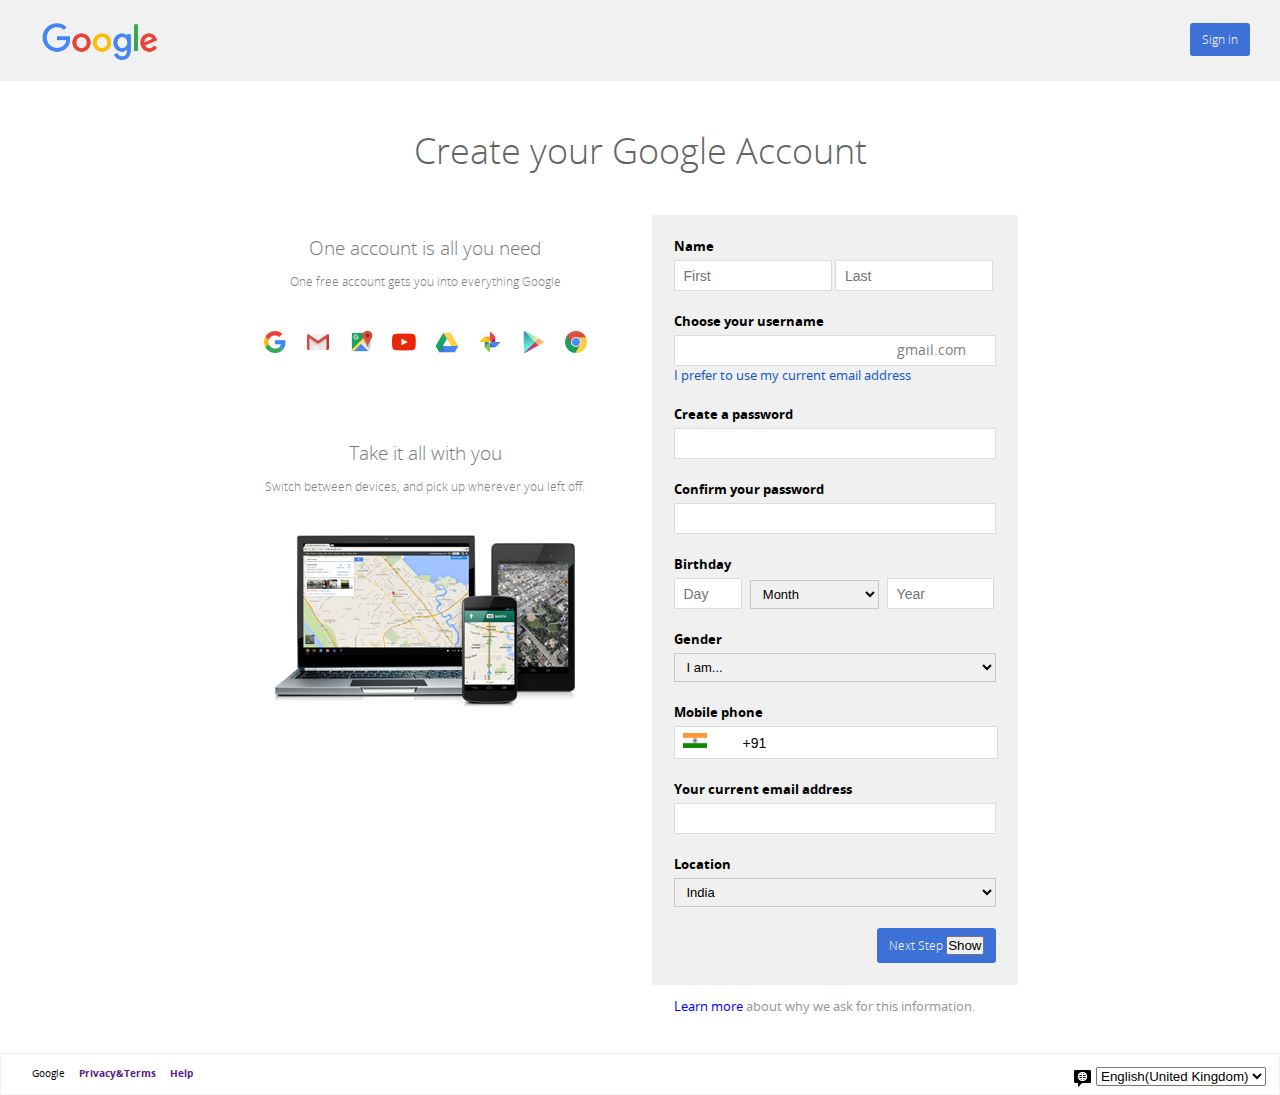
<file: index.html>
<!DOCTYPE html>
<html lang="en">
<head>
    <meta charset="UTF-8">
    <meta name="viewport" content="width=device-width, initial-scale=1.0"/>
    <title>Create an account</title>
    <link rel="stylesheet" href="mystyle.css">
</head>
<body>
<header>
    <img src="Images/googlelogo_color_112x36dp.png" alt="logo.png" id="logo">
    <span class="sign">
        Sign in
    </span>
</header>
<section class="content">
    <h1 class="create">
        Create your Google Account
    </h1>
    <div class="promo">
        <h3 class="heading">
            One account is all you need
        </h3>
        <p class="promo_content">
            One free account gets you into everything Google
        </p>
        <img src="Images/wlogostrip_325x24_1x.png" alt="logostrip.png" class="promo_img">
        <h3 class="heading">
            Take it all with you
        </h3>
        <p class="promo_content">
            Switch between devices, and pick up wherever you left off.
        </p>
        <img src="Images/devices_1x.png" alt="" class="promo_img">
    </div>
    <div class="form">
        <div class="form_container">
            <form class="signup" name="form1">
                <div class="form-element">
                    <div class="label_holder">
                        Name
                    </div>
                    <div class="input_holder">
                        <input type="text" class="text_input" placeholder="First" name="fname">
                        <input type="text" class="text_input" placeholder="Last">
                    </div>
                </div>
                <div class="form-element">
                    <div class="label_holder">
                        Choose your username
                    </div>
                    <div class="input_holder">
                        <input type="text" class="full_line email text_input">
                        <span class="popup username">You can use letters, numbers and full stops.</span><br>
                    <span class="gmail_placeholder">
                        gmail.com
                    </span>
                        <a href="" class="current">I prefer to use my current email address</a>
                    </div>
                </div>
                <div class="form-element">
                    <div class="label_holder">
                        Create a password
                    </div>
                    <div class="input_holder">
                        <input type="password" class="full_line password_pop text_input">
                <span class="password popup">
                    <b>Password strength:</b><br><br>
                    Use at least 8 characters. Don't use a password from another site or something too obvious like your pet's name.
                </span>
                    </div>
                </div>
                <div class="form-element">
                    <div class="label_holder">
                        Confirm your password
                    </div>
                    <div class="input_holder">
                        <input type="password" class="full_line text_input">
                    </div>
                </div>
                <div class="form-element">
                    <div class="label_holder">
                        Birthday
                    </div>
                    <div class="input_holder">
                        <input type="text" class="bday text_input" maxlength="2" placeholder="Day">
                        <select name="Month" class="bmonth">
                            <option value="" disabled selected hidden>Month</option>
                            <option value="January">January</option>
                            <option value="February">February</option>
                            <option value="March">March</option>
                            <option value="April">April</option>
                            <option value="May">May</option>
                            <option value="June">June</option>
                            <option value="July">July</option>
                            <option value="August">August</option>
                            <option value="September">September</option>
                            <option value="October">October</option>
                            <option value="November">November</option>
                            <option value="December">December</option>
                        </select>
                        <input type="text" class="byear text_input" placeholder="Year">
                    </div>
                </div>
                <div class="form-element">
                    <div class="label_holder">
                        Gender
                    </div>
                    <div class="input_holder">
                        <select name="Gender" class="Gender bmonth">
                            <option value="" disabled selected hidden>I am...</option>
                            <option value="Male">Male</option>
                            <option value="Female">Female</option>
                            <option value="Other">Other</option>
                        </select>
                    </div>
                </div>
                <div class="form-element">
                    <div class="label_holder">
                        Mobile phone
                    </div>
                    <div class="input_holder">
                        <div class="country_code">
                            <img src="Images/in.png" alt="" class="indian_flag">
                            <input type="text" class="Mobile phone_popup" value="+91 ">
                    <span class="popup phone">
                        Your phone helps up with things like keeping your account secure. For example,
                        we can send you a text message to help you access your account if you ever forget your password.
                    </span>
                        </div>
                    </div>
                </div>
                <div class="form-element">
                    <div class="label_holder">
                        Your current email address
                    </div>
                    <div class="input_holder">
                        <input type="text" class="full_line current_popup text_input">
                <span class="popup current_user">
                    We will use this address for things like keeping your account secure, helping people find you and sending notifications.
                    You always have control over this functionality through your Account Settings.
                </span>
                    </div>
                </div>
                <div class="form-element">
                    <div class="label_holder">
                        Location
                    </div>
                    <div class="input_holder">
                        <select name="country" class="Gender bmonth">
                            <option value="India">India</option>
                            <option value="USA">United States</option>
                        </select>
                    </div>
                </div>
                <div class="form-element">
                <span class="sign next">
        Next Step
                    <button>Show</button>
    </span>
                </div>
            </form>
        </div>
        <div class="learnmore_line">
            <p class="learn_more"><a href="" class="learn">Learn more</a> about why we ask for this information.</p>
        </div>
    </div>
</section>
<footer>
    <ul class="footer_list">
        <li>Google</li>
        <li><a href="" class="serve">Privacy&Terms</a></li>
        <li><a href="" class="serve">Help</a></li>
    </ul>
    <select name="Page_language" class="language">
        <option value="English(UK)">English(United Kingdom)</option>
        <option value="Spanish">Spanish</option>
        <option value="French">French</option>
    </select>
    <img src="Images/universal_language_settings-21.png" alt="" class="language">
</footer>
</body>


</html>
</file>
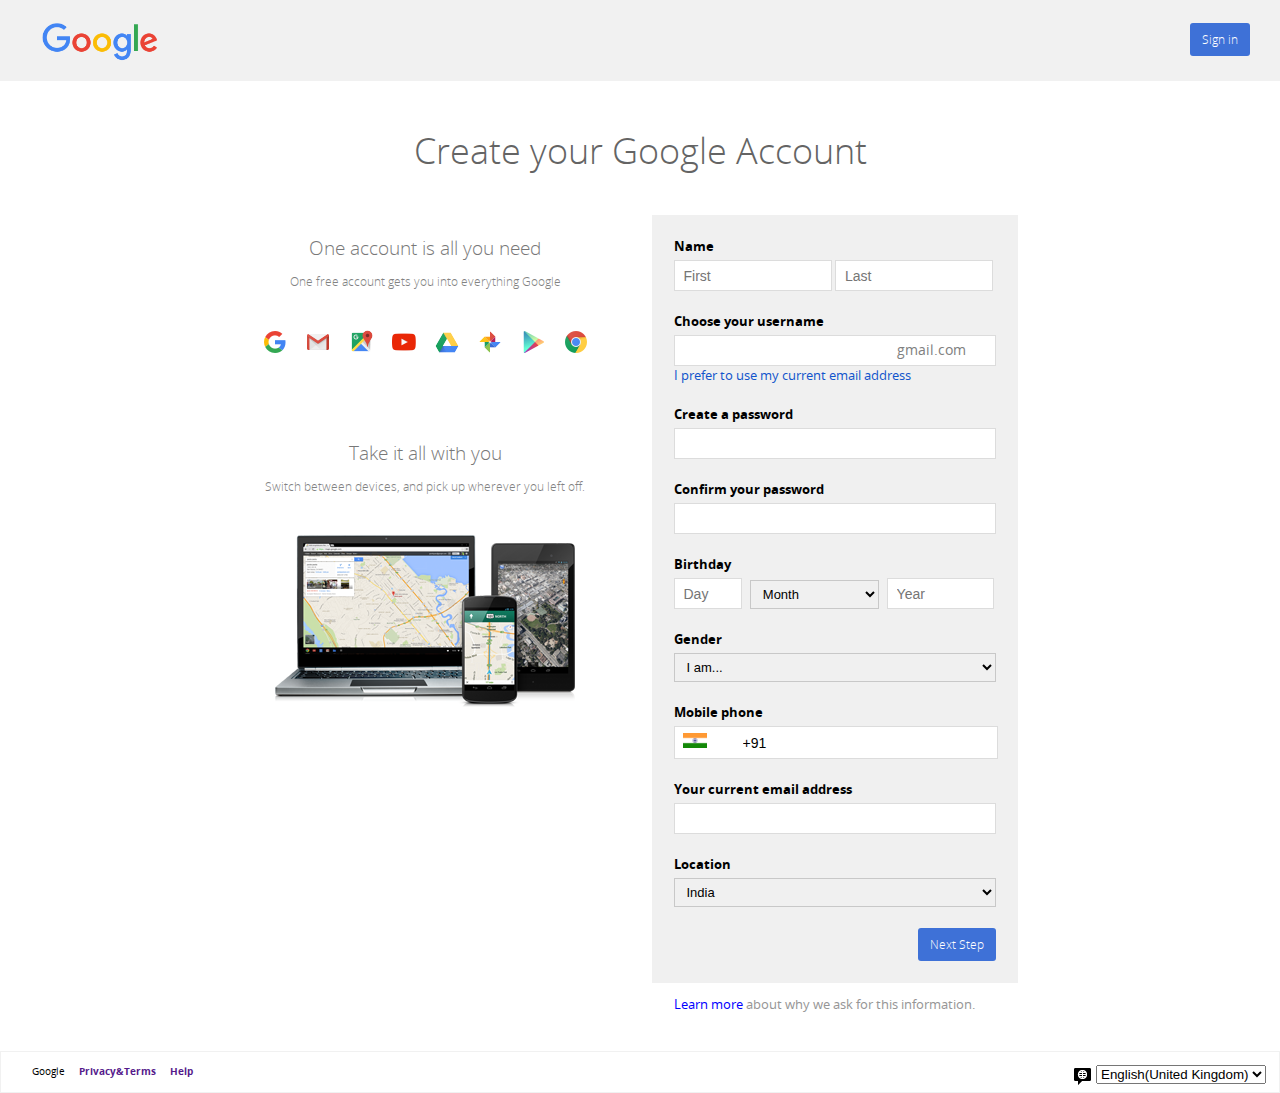
<file: notification/index.html>
<!DOCTYPE html>
<html lang="en">
<head>
    <meta charset="UTF-8">
    <meta name="viewport" content="width=device-width, initial-scale=1.0"/>
    <title>Create an account</title>
    <link rel="stylesheet" href="mystyle.css">
</head>
<body>
<header>
    <img src="Images/googlelogo_color_112x36dp.png" alt="logo.png" id="logo">
    <span class="sign">
        Sign in
    </span>
</header>
<section class="content">
    <h1 class="create">
        Create your Google Account
    </h1>
    <div class="promo">
        <h3 class="heading">
            One account is all you need
        </h3>
        <p class="promo_content">
            One free account gets you into everything Google
        </p>
        <img src="Images/wlogostrip_325x24_1x.png" alt="logostrip.png" class="promo_img">
        <h3 class="heading">
            Take it all with you
        </h3>
        <p class="promo_content">
            Switch between devices, and pick up wherever you left off.
        </p>
        <img src="Images/devices_1x.png" alt="" class="promo_img">
    </div>
    <div class="form">
        <div class="form_container">
            <form class="signup" name="form1">
                <div class="form-element">
                    <div class="label_holder">
                        Name
                    </div>
                    <div class="input_holder">
                        <input type="text" class="text_input" placeholder="First" name="fname">
                        <input type="text" class="text_input" placeholder="Last">
                    </div>
                </div>
                <div class="form-element">
                    <div class="label_holder">
                        Choose your username
                    </div>
                    <div class="input_holder">
                        <input type="text" class="full_line email text_input">
                        <span class="popup username">You can use letters, numbers and full stops.</span><br>
                    <span class="gmail_placeholder">
                        gmail.com
                    </span>
                        <a href="" class="current">I prefer to use my current email address</a>
                    </div>
                </div>
                <div class="form-element">
                    <div class="label_holder">
                        Create a password
                    </div>
                    <div class="input_holder">
                        <input type="password" class="full_line password_pop text_input">
                <span class="password popup">
                    <b>Password strength:</b><br><br>
                    Use at least 8 characters. Don't use a password from another site or something too obvious like your pet's name.
                </span>
                    </div>
                </div>
                <div class="form-element">
                    <div class="label_holder">
                        Confirm your password
                    </div>
                    <div class="input_holder">
                        <input type="password" class="full_line text_input">
                    </div>
                </div>
                <div class="form-element">
                    <div class="label_holder">
                        Birthday
                    </div>
                    <div class="input_holder">
                        <input type="text" class="bday text_input" maxlength="2" placeholder="Day">
                        <select name="Month" class="bmonth">
                            <option value="" disabled selected hidden>Month</option>
                            <option value="January">January</option>
                            <option value="February">February</option>
                            <option value="March">March</option>
                            <option value="April">April</option>
                            <option value="May">May</option>
                            <option value="June">June</option>
                            <option value="July">July</option>
                            <option value="August">August</option>
                            <option value="September">September</option>
                            <option value="October">October</option>
                            <option value="November">November</option>
                            <option value="December">December</option>
                        </select>
                        <input type="text" class="byear text_input" placeholder="Year">
                    </div>
                </div>
                <div class="form-element">
                    <div class="label_holder">
                        Gender
                    </div>
                    <div class="input_holder">
                        <select name="Gender" class="Gender bmonth">
                            <option value="" disabled selected hidden>I am...</option>
                            <option value="Male">Male</option>
                            <option value="Female">Female</option>
                            <option value="Other">Other</option>
                        </select>
                    </div>
                </div>
                <div class="form-element">
                    <div class="label_holder">
                        Mobile phone
                    </div>
                    <div class="input_holder">
                        <div class="country_code">
                            <img src="Images/in.png" alt="" class="indian_flag">
                            <input type="text" class="Mobile phone_popup" value="+91 ">
                    <span class="popup phone">
                        Your phone helps up with things like keeping your account secure. For example,
                        we can send you a text message to help you access your account if you ever forget your password.
                    </span>
                        </div>
                    </div>
                </div>
                <div class="form-element">
                    <div class="label_holder">
                        Your current email address
                    </div>
                    <div class="input_holder">
                        <input type="text" class="full_line current_popup text_input">
                <span class="popup current_user">
                    We will use this address for things like keeping your account secure, helping people find you and sending notifications.
                    You always have control over this functionality through your Account Settings.
                </span>
                    </div>
                </div>
                <div class="form-element">
                    <div class="label_holder">
                        Location
                    </div>
                    <div class="input_holder">
                        <select name="country" class="Gender bmonth">
                            <option value="India">India</option>
                            <option value="USA">United States</option>
                        </select>
                    </div>
                </div>
                <div class="form-element">
                <span class="sign next">
        Next Step
    </span>
                </div>
            </form>
        </div>
        <div class="learnmore_line">
            <p class="learn_more"><a href="" class="learn">Learn more</a> about why we ask for this information.</p>
        </div>
    </div>
</section>
<footer>
    <ul class="footer_list">
        <li>Google</li>
        <li><a href="" class="serve">Privacy&Terms</a></li>
        <li><a href="" class="serve">Help</a></li>
    </ul>
    <select name="Page_language" class="language">
        <option value="English(UK)">English(United Kingdom)</option>
        <option value="Spanish">Spanish</option>
        <option value="French">French</option>
    </select>
    <img src="Images/universal_language_settings-21.png" alt="" class="language">
</footer>
</body>
</html>
</file>
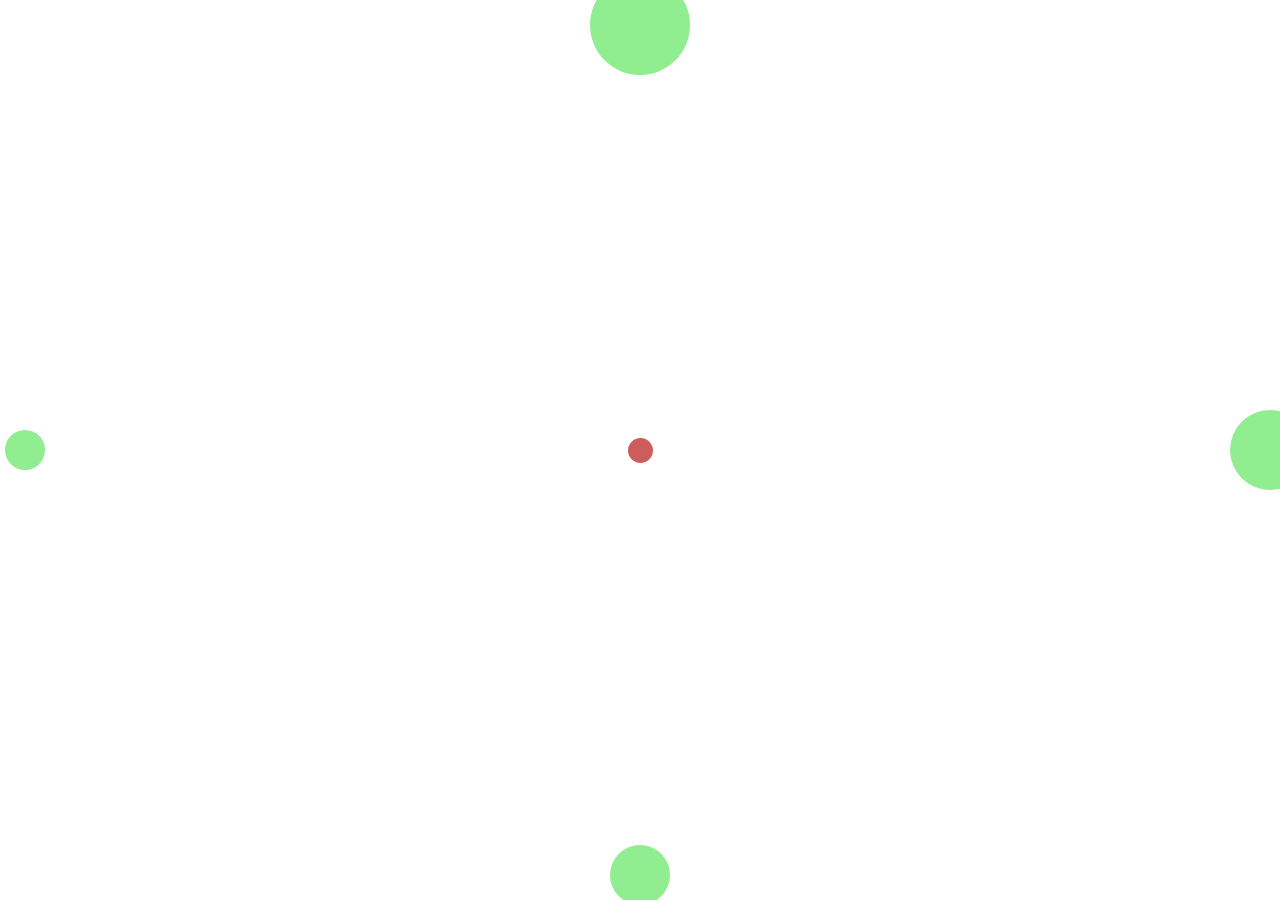
<file: csstriangle.html>
<!DOCTYPE html>
<html lang="en">
<head>
    <meta charset="UTF-8">
    <title>Title</title>
    <style>
        * {
            padding: 0;
            margin: 0;
        }

        body {
            position: relative;
        }

        .circle {
            position: fixed;
            background-color: lightgreen;
            border-radius: 50%;
            width: 50px;
            height: 50px;
            margin: auto;
            left: 0;
            right: 0;
            top: 0;
            bottom: 0;
        }

        div[data-pos=top] {
            bottom: calc( 100% - 50px);
            height: 100px;
            width: 100px;
        }

        div[data-pos=right] {
            left: calc( 100% - 50px);
            height: 80px;
            width: 80px;

        }

        div[data-pos=bottom]{
            top: calc( 100% - 50px);
            height: 60px;
            width: 60px;

        }

        div[data-pos=left]{
            right: calc( 100% - 50px);
            height: 40px;
            width: 40px;
        }
        .ball {
            width: 25px;
            height: 25px;
            background-color: indianred;
            -webkit-transition: all 3s ease-out;
            -moz-transition: all 3s ease-out;
            -ms-transition: all 3s ease-out;
            -o-transition: all 3s ease-out;
            transition: all 3s ease-out;
        }
    </style>
</head>
<body>
<div class="circle" data-pos="top"></div>
<div class="circle" data-pos="right"></div>
<div class="circle" data-pos="bottom"></div>
<div class="circle" data-pos="left"></div>
<div class="circle ball" data-pos="center"></div>
</body>
<script src="https://cdnjs.cloudflare.com/ajax/libs/jquery/3.2.1/jquery.min.js"></script>
<script>
    $(document).ready(function() {
        $('.circle').click(function () {
            $('.ball').attr('data-pos', $(this).data('pos'));
        });
    });
</script>
</html>
</file>
<file: mystyle.css>
@font-face {
    font-family: open_sans_l;
    src: url(OpenSans-Light.woff);
}
@font-face {
    font-family: open_sans_n;
    src: url(OpenSans-Regular.woff);
}
@font-face {
    font-family: open_sans_b;
    src: url(OpenSans-Bold.woff);
}
* {
    padding: 0;
    margin: 0;
}
body{
    font-family: open_sans_l;
}

#logo {
    height: 39px;
}
.sign {
    background-color: #3e71d7;
    display: inline-block;
    padding: 8px 12px;
    font-size: 12px;
    border-radius: 3px;
    color: white;
    float: right;
    cursor: pointer;
}
header {
    padding: 23px 30px 14px 41px;
    background-color: #f1f1f1;
}
.content{
    padding: 45px;
    text-align: center;
    position: relative;
}
.create{
    color: rgb(100,100,100);
    font-weight: 300;
    font-size: 36px;
    margin-bottom: 40px;
}
.promo{
    text-align: center;
    display: inline-block;
    margin-right: 30px;
    margin-left: 30px;
    vertical-align: top;
    margin-top: 20px;
}
.heading{
    color: rgb(120,120,120);
    font-weight: 100;
    margin-bottom: 13px;
}
.promo_content{
    color: rgb(130,130,130);
    font-size: 12px;
    margin-bottom: 40px;
    font-weight: 300;
}
.promo_img{
    margin-bottom: 81px;
}
.form {
    display: inline-block;
    background-color: rgb(240,240,240);
    width: 322px;
    padding: 22px;
    text-align: left;
    font-size: 13px;
    margin-left: 30px;
    margin-right: 30px;
    position: relative;
    font-family: open_sans_b;
}
.text_input{
    height: 19px;
    margin-top: 5px;
    width: 43%;
    padding: 5px 9px;
    font-size: 14px;
    border: 1px solid rgb(220,220,220);
}
.text_input:hover , .country_code:hover{
    box-shadow: inset 2px 2px 2px rgba(220,220,220,0.3);
    border: 1px solid rgb(210,210,210);
}
.full_line{
    width: 94%;
}
.current{
    text-decoration: none;
    color: #15c;
    font-family: open_sans_n;
}
.bday{
    margin-right: 5px;
    width: 15%;
}
.bmonth{
    height: 29px;
    margin-top: 5px;
    margin-right: 5px;
    width: 40%;
    padding: 5px 8px;
    font-size: 13px;
    background-color: rgb(240,240,240);
    border: 1px solid rgb(200,200,200);
}
.bmonth:hover{
    box-shadow: 1px 1px 3px rgba(120,120,120,0.3);
}
.sign:hover{
    box-shadow: inset 2px 2px 3px rgba(100,100,100,0.3);
    background-color: #3e51d7;
}
.learn:hover{
    text-decoration: underline;
}
.byear{
    width: 27%;
}
.Gender{
    margin-right: 0;
    width: 100%;
}
.country_code{
    height: 31px;
    width: 100%;
    margin-top: 5px;
    background-color: white;
    border: 1px solid rgb(220,220,220);
}
.Mobile{
    border: 1px solid white;
    height: 16px;
    margin-left: 15px;
    width:75%;
    font-size: 14px;
    padding: 6px 9px;
    background-color: transparent;
}

.indian_flag{
    width:24px;
    height: 15px;
    margin-left: 8px;
    margin-right: 8px;
    margin-top: 6px;
}
input:focus{
    border: 1px solid blue;
    padding: 5px 9px;
    outline:none;
}
.footer_list li{
    display: inline;
    font-size: 10px;
    margin: 5px;
    font-family: open_sans_n;
}
.footer_list{
    display: inline;;
}
.learn_more{
    font-size: 13px;
    font-family: open_sans_n;
    color: rgb(150,150,150);
}
.bmonth , .language{
    outline: none;
}
footer{
    border: 1px solid #f1f1f1;
    padding: 6px 10px 12px 26px;
    margin-top: 23px;
}
b{
    font-family: open_sans_b;
}
.language{
    float: right;
    margin-top: 7px;
    margin-right: 3px;
}
.learn{
    text-decoration: none;
    color: blue;
}
.popup{
    display: none;
    background-color: white;
    border: 1px solid rgb(210,210,210);
    padding: 11px;
    font-size: 12px;
    position: absolute;
    top: 20px;
    left: -340px;
    width: 300px;
    font-family: open_sans_n;
    text-align: left;
}
.popup::after{
    content: "";
    position: absolute;
    margin-left: -5px;
    top: 4px;
    left: 101%;
    border-width: 10px;
    border-style: solid;
    border-color: transparent transparent transparent white;
}

.text_input:focus + span , .phone_popup:focus + span {
    display: block;
}

.next{
    font-family: open_sans_l;
}
.serve{
    text-decoration: none;
    font-family: open_sans_b;
}
.form-element{
    margin-bottom: 21px;
    position: relative;
}
.gmail_placeholder{
    color: grey;
    position: absolute;
    top: 28px;
    right: 30px;
    font-family: open_sans_n;
    font-size: 14px;
}
.current:hover{
    text-decoration: underline;
}
.learnmore_line{
    position: absolute;
    bottom: -30px;
}

@media only screen and (max-width: 910px)  {
    .popup{
        visibility: hidden;
    }
    .promo{
        display: none;
    }
    .form{
        width:268px;
        float: none;
    }
    body{
        background-color: rgb(240,240,240);
    }
    .create{
        font-size: 20px;
    }
    header{
        border-bottom: 1px solid rgb(220,220,220);
    }
    .text_input{
        width: 108px;
    }
    .full_line{
        width: 240px;
    }
    .bday{
        width: 50px;
    }
    .bmonth{
        width: 100px;
    }
    .byear{
        width: 51px;
    }
    .Gender , .country_code{
        width: 260px;
    }
    .Mobile{
        width: 181px;
    }
    .signup{
        width: 280px;
    }
}
</file>
<file: notification/mystyle.css>
@font-face {
    font-family: open_sans_l;
    src: url(OpenSans-Light.woff);
}
@font-face {
    font-family: open_sans_n;
    src: url(OpenSans-Regular.woff);
}
@font-face {
    font-family: open_sans_b;
    src: url(OpenSans-Bold.woff);
}
* {
    padding: 0;
    margin: 0;
}
body{
    font-family: open_sans_l;
}

#logo {
    height: 39px;
}
.sign {
    background-color: #3e71d7;
    display: inline-block;
    padding: 8px 12px;
    font-size: 12px;
    border-radius: 3px;
    color: white;
    float: right;
    cursor: pointer;
}
header {
    padding: 23px 30px 14px 41px;
    background-color: #f1f1f1;
}
.content{
    padding: 45px;
    text-align: center;
    position: relative;
}
.create{
    color: rgb(100,100,100);
    font-weight: 300;
    font-size: 36px;
    margin-bottom: 40px;
}
.promo{
    text-align: center;
    display: inline-block;
    margin-right: 30px;
    margin-left: 30px;
    vertical-align: top;
    margin-top: 20px;
}
.heading{
    color: rgb(120,120,120);
    font-weight: 100;
    margin-bottom: 13px;
}
.promo_content{
    color: rgb(130,130,130);
    font-size: 12px;
    margin-bottom: 40px;
    font-weight: 300;
}
.promo_img{
    margin-bottom: 81px;
}
.form {
    display: inline-block;
    background-color: rgb(240,240,240);
    width: 322px;
    padding: 22px;
    text-align: left;
    font-size: 13px;
    margin-left: 30px;
    margin-right: 30px;
    position: relative;
    font-family: open_sans_b;
}
.text_input{
    height: 19px;
    margin-top: 5px;
    width: 43%;
    padding: 5px 9px;
    font-size: 14px;
    border: 1px solid rgb(220,220,220);
}
.text_input:hover , .country_code:hover{
    box-shadow: inset 2px 2px 2px rgba(220,220,220,0.3);
    border: 1px solid rgb(210,210,210);
}
.full_line{
    width: 94%;
}
.current{
    text-decoration: none;
    color: #15c;
    font-family: open_sans_n;
}
.bday{
    margin-right: 5px;
    width: 15%;
}
.bmonth{
    height: 29px;
    margin-top: 5px;
    margin-right: 5px;
    width: 40%;
    padding: 5px 8px;
    font-size: 13px;
    background-color: rgb(240,240,240);
    border: 1px solid rgb(200,200,200);
}
.bmonth:hover{
    box-shadow: 1px 1px 3px rgba(120,120,120,0.3);
}
.sign:hover{
    box-shadow: inset 2px 2px 3px rgba(100,100,100,0.3);
    background-color: #3e51d7;
}
.learn:hover{
    text-decoration: underline;
}
.byear{
    width: 27%;
}
.Gender{
    margin-right: 0;
    width: 100%;
}
.country_code{
    height: 31px;
    width: 100%;
    margin-top: 5px;
    background-color: white;
    border: 1px solid rgb(220,220,220);
}
.Mobile{
    border: 1px solid white;
    height: 16px;
    margin-left: 15px;
    width:75%;
    font-size: 14px;
    padding: 6px 9px;
    background-color: transparent;
}

.indian_flag{
    width:24px;
    height: 15px;
    margin-left: 8px;
    margin-right: 8px;
    margin-top: 6px;
}
input:focus{
    border: 1px solid blue;
    padding: 5px 9px;
    outline:none;
}
.footer_list li{
    display: inline;
    font-size: 10px;
    margin: 5px;
    font-family: open_sans_n;
}
.footer_list{
    display: inline;;
}
.learn_more{
    font-size: 13px;
    font-family: open_sans_n;
    color: rgb(150,150,150);
}
.bmonth , .language{
    outline: none;
}
footer{
    border: 1px solid #f1f1f1;
    padding: 6px 10px 12px 26px;
    margin-top: 23px;
}
b{
    font-family: open_sans_b;
}
.language{
    float: right;
    margin-top: 7px;
    margin-right: 3px;
}
.learn{
    text-decoration: none;
    color: blue;
}
.popup{
    display: none;
    background-color: white;
    border: 1px solid rgb(210,210,210);
    padding: 11px;
    font-size: 12px;
    position: absolute;
    top: 20px;
    left: -340px;
    width: 300px;
    font-family: open_sans_n;
    text-align: left;
}
.popup::after{
    content: "";
    position: absolute;
    margin-left: -5px;
    top: 4px;
    left: 101%;
    border-width: 10px;
    border-style: solid;
    border-color: transparent transparent transparent white;
}

.text_input:focus + span , .phone_popup:focus + span {
    display: block;
}

.next{
    font-family: open_sans_l;
}
.serve{
    text-decoration: none;
    font-family: open_sans_b;
}
.form-element{
    margin-bottom: 21px;
    position: relative;
}
.gmail_placeholder{
    color: grey;
    position: absolute;
    top: 28px;
    right: 30px;
    font-family: open_sans_n;
    font-size: 14px;
}
.current:hover{
    text-decoration: underline;
}
.learnmore_line{
    position: absolute;
    bottom: -30px;
}

@media only screen and (max-width: 910px)  {
    .popup{
        visibility: hidden;
    }
    .promo{
        display: none;
    }
    .form{
        width:268px;
        float: none;
    }
    body{
        background-color: rgb(240,240,240);
    }
    .create{
        font-size: 20px;
    }
    header{
        border-bottom: 1px solid rgb(220,220,220);
    }
    .text_input{
        width: 108px;
    }
    .full_line{
        width: 240px;
    }
    .bday{
        width: 50px;
    }
    .bmonth{
        width: 100px;
    }
    .byear{
        width: 51px;
    }
    .Gender , .country_code{
        width: 260px;
    }
    .Mobile{
        width: 181px;
    }
    .signup{
        width: 280px;
    }
}
</file>
